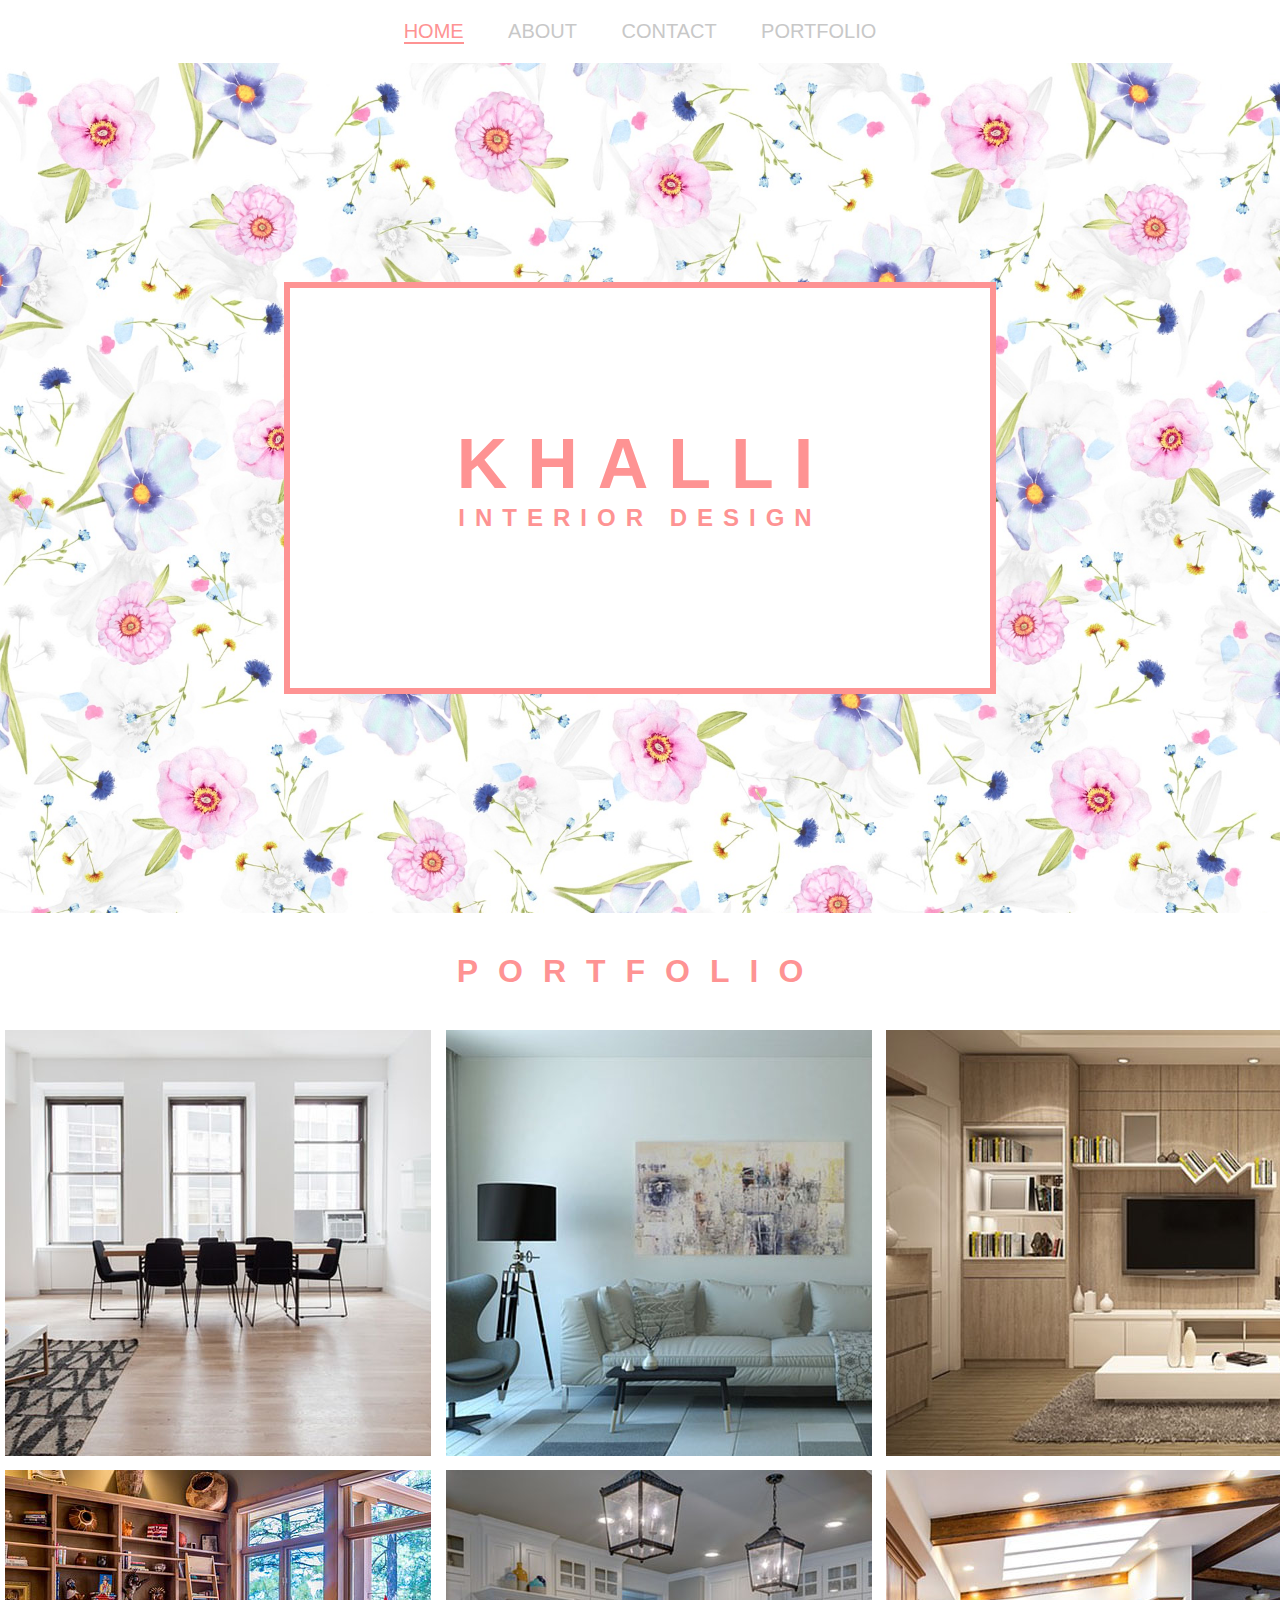
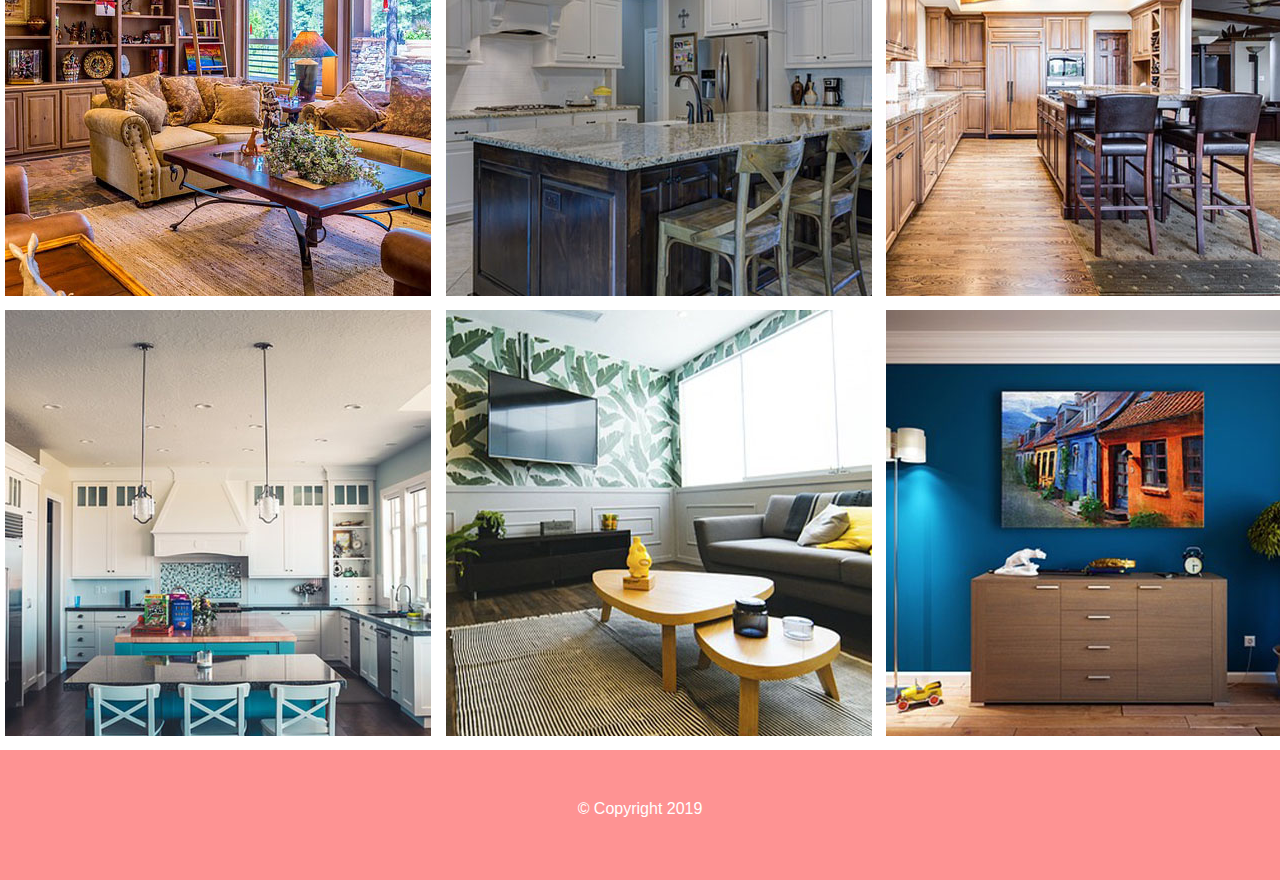
<file: index.html>
<!DOCTYPE html>
<html>
<head>

	<title>Khalli - Design de Interiores</title>
	<meta charset="utf-8">
	<link rel="stylesheet" type="text/css" href="css/style.css">

</head>

<body>

	<div id="cabecalho">

		<ul>
			
			<li><a href="index.html" id="page-atual">Home</a></li>
			<li><a href="about.html">About</a></li>
			<li><a href="#">Contact</a></li>
			<li><a href="#">Portfolio</a></li>

		</ul>
		
	</div>

	<div id="intro">

		<div id="titulo">

			<div>
				
				<h1>Khalli</h1>
				<h2>interior design</h2>

			</div>
			
		</div>
		
	</div>

	<div id="area-galeria">
		
		<h1>Portfolio</h1>

		<div id="galeria">
			
			<img src="imagens/galeria-1.jpg">

			<img src="imagens/galeria-2.jpg">

			<img src="imagens/galeria-3.jpg">

			<img src="imagens/galeria-4.jpg">

			<img src="imagens/galeria-5.jpg">

			<img src="imagens/galeria-6.jpg">

			<img src="imagens/galeria-7.jpg">

			<img src="imagens/galeria-8.jpg">

			<img src="imagens/galeria-9.jpg">

		</div>

	</div>

	<footer>
		
		&copy; Copyright 2019

	</footer>

</body>

</html>
</file>
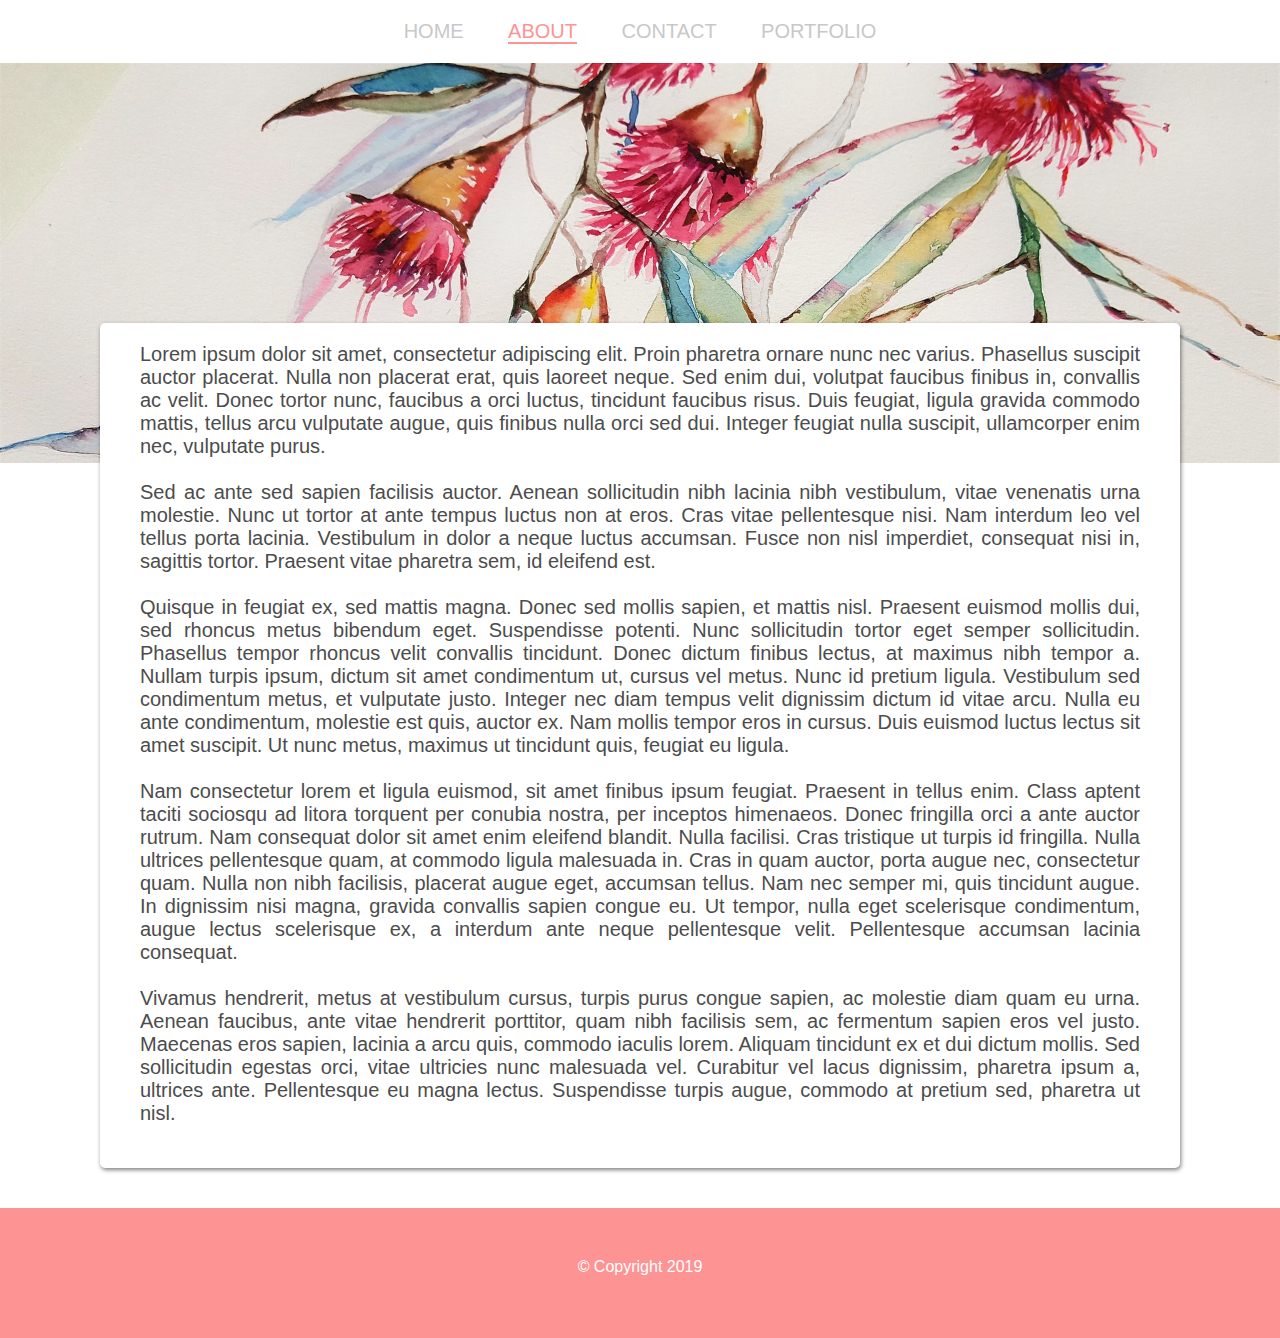
<file: about.html>
<!DOCTYPE html>
<html>
<head>

	<title>Khalli - Design de Interiores</title>
	<meta charset="utf-8">
	<link rel="stylesheet" type="text/css" href="css/style.css">

</head>

<body>

	<div id="cabecalho">

		<ul>
			
			<li><a href="index.html">Home</a></li>
			<li><a href="about.html" id="page-atual">About</a></li>
			<li><a href="#">Contact</a></li>
			<li><a href="#">Portfolio</a></li>

		</ul>
		
	</div>

	<div id="area-conteudo">

		<div id="space"></div>

		<div id="caixa-conteudo">

			<div>
				
				<p>Lorem ipsum dolor sit amet, consectetur adipiscing elit. Proin pharetra ornare nunc nec varius. Phasellus suscipit auctor placerat. Nulla non placerat erat, quis laoreet neque. Sed enim dui, volutpat faucibus finibus in, convallis ac velit. Donec tortor nunc, faucibus a orci luctus, tincidunt faucibus risus. Duis feugiat, ligula gravida commodo mattis, tellus arcu vulputate augue, quis finibus nulla orci sed dui. Integer feugiat nulla suscipit, ullamcorper enim nec, vulputate purus.</p><br>

				<p>Sed ac ante sed sapien facilisis auctor. Aenean sollicitudin nibh lacinia nibh vestibulum, vitae venenatis urna molestie. Nunc ut tortor at ante tempus luctus non at eros. Cras vitae pellentesque nisi. Nam interdum leo vel tellus porta lacinia. Vestibulum in dolor a neque luctus accumsan. Fusce non nisl imperdiet, consequat nisi in, sagittis tortor. Praesent vitae pharetra sem, id eleifend est.</p><br>

				<p>Quisque in feugiat ex, sed mattis magna. Donec sed mollis sapien, et mattis nisl. Praesent euismod mollis dui, sed rhoncus metus bibendum eget. Suspendisse potenti. Nunc sollicitudin tortor eget semper sollicitudin. Phasellus tempor rhoncus velit convallis tincidunt. Donec dictum finibus lectus, at maximus nibh tempor a. Nullam turpis ipsum, dictum sit amet condimentum ut, cursus vel metus. Nunc id pretium ligula. Vestibulum sed condimentum metus, et vulputate justo. Integer nec diam tempus velit dignissim dictum id vitae arcu. Nulla eu ante condimentum, molestie est quis, auctor ex. Nam mollis tempor eros in cursus. Duis euismod luctus lectus sit amet suscipit. Ut nunc metus, maximus ut tincidunt quis, feugiat eu ligula.</p><br>

				<p>Nam consectetur lorem et ligula euismod, sit amet finibus ipsum feugiat. Praesent in tellus enim. Class aptent taciti sociosqu ad litora torquent per conubia nostra, per inceptos himenaeos. Donec fringilla orci a ante auctor rutrum. Nam consequat dolor sit amet enim eleifend blandit. Nulla facilisi. Cras tristique ut turpis id fringilla. Nulla ultrices pellentesque quam, at commodo ligula malesuada in. Cras in quam auctor, porta augue nec, consectetur quam. Nulla non nibh facilisis, placerat augue eget, accumsan tellus. Nam nec semper mi, quis tincidunt augue. In dignissim nisi magna, gravida convallis sapien congue eu. Ut tempor, nulla eget scelerisque condimentum, augue lectus scelerisque ex, a interdum ante neque pellentesque velit. Pellentesque accumsan lacinia consequat.</p><br>

				<p>Vivamus hendrerit, metus at vestibulum cursus, turpis purus congue sapien, ac molestie diam quam eu urna. Aenean faucibus, ante vitae hendrerit porttitor, quam nibh facilisis sem, ac fermentum sapien eros vel justo. Maecenas eros sapien, lacinia a arcu quis, commodo iaculis lorem. Aliquam tincidunt ex et dui dictum mollis. Sed sollicitudin egestas orci, vitae ultricies nunc malesuada vel. Curabitur vel lacus dignissim, pharetra ipsum a, ultrices ante. Pellentesque eu magna lectus. Suspendisse turpis augue, commodo at pretium sed, pharetra ut nisl.</p><br>

			</div>
			
		</div>
		
	</div>

	<footer>
		
		&copy; Copyright 2019

	</footer>

</body>

</html>
</file>
<file: css/style.css>
* {

	margin: 0;
	padding: 0;
	font-family: "Segoe UI", sans-serif;

}

/******************* CABEÇALHO **********************/

#cabecalho {

	margin: 20px;

}

#cabecalho ul li {

	display: inline-block;

}

#cabecalho ul {

	list-style: none;
	text-align: center;

}

#cabecalho a {

	text-decoration: none;
	text-transform: uppercase;
	font-family: "Segoe UI", sans-serif;
	color: #C8C8C8;
	font-size: 20px;
	margin: 0 20px;

}

#cabecalho a:hover {
	
	color: #FE9393;

}

#cabecalho a#page-atual {

	color: #FE9393;
	border-bottom: 2px solid #FE9393;

}

/******************* INTRODUÇÃO DA HOME **********************/

#intro {

	margin: 0;
	height: 850px;
	background: url(../imagens/floral-1814372_1920.jpg) no-repeat;
	background-size: 100%;
	align-items: center;
	display: flex;
	flex-direction: row;
	flex-wrap: wrap;
	justify-content: center;

}

#titulo {


	background: #FFF;
	border: 6px solid #FE9393;
	width: 700px;
	height: 400px;
	color: #FE9393;
	display: flex;
	align-items: center;
	justify-content: center;

}


#titulo div {

	text-transform: uppercase;
	text-align: center;

}

#titulo div h1 {

	font-size: 70px;
	letter-spacing: 20px;
	margin-left: 10px;
	margin-top: -20px;
	text-align: center;

}

#titulo div h2 {

	letter-spacing: 10px;

}

/******************* GALERIA | PORTFOLIO **********************/

#area-galeria {

	text-align: center;

}

#area-galeria h1 {

	margin: 40px;
	letter-spacing: 20px;
	text-transform: uppercase;
	color: #FE9393;

}

#galeria {

	margin: 0 auto;
	margin-top: 20px;
	width: 1317px;

}

#galeria img {

	margin: 0px 5px 10px 5px;

}

/******************* RODAPE **********************/

footer {

	background: #FE9393;
	text-align: center;
	padding-top: 50px;
	color: #fff;
	height: 80px;

}


/************************************************************/
/************************************************************/
/************************************************************/
/*            CONFIGURAÇÕES DAS OUTRAS PAGES                */
/************************************************************/

/***** [ABOUT] CONTEUDO ******/

#area-conteudo {

	margin: 0;
	
}

#space {

	height: 400px;
	background: url(../imagens/floral5.jpg) no-repeat;
	background-size: 100%;

}

#caixa-conteudo {

	box-shadow: 1px 2px 4px rgba(0, 0, 0, .5);
	margin: 0 auto;
	margin-top: -140px;
	padding: 20px 40px;
	box-shadow: 10px;
	background: #fff;
	width: 1000px;
	border-radius: 5px;
	margin-bottom: 40px;
	color: #4C4C4C;
	font-size: 20px;
	text-align: justify;


}
</file>
